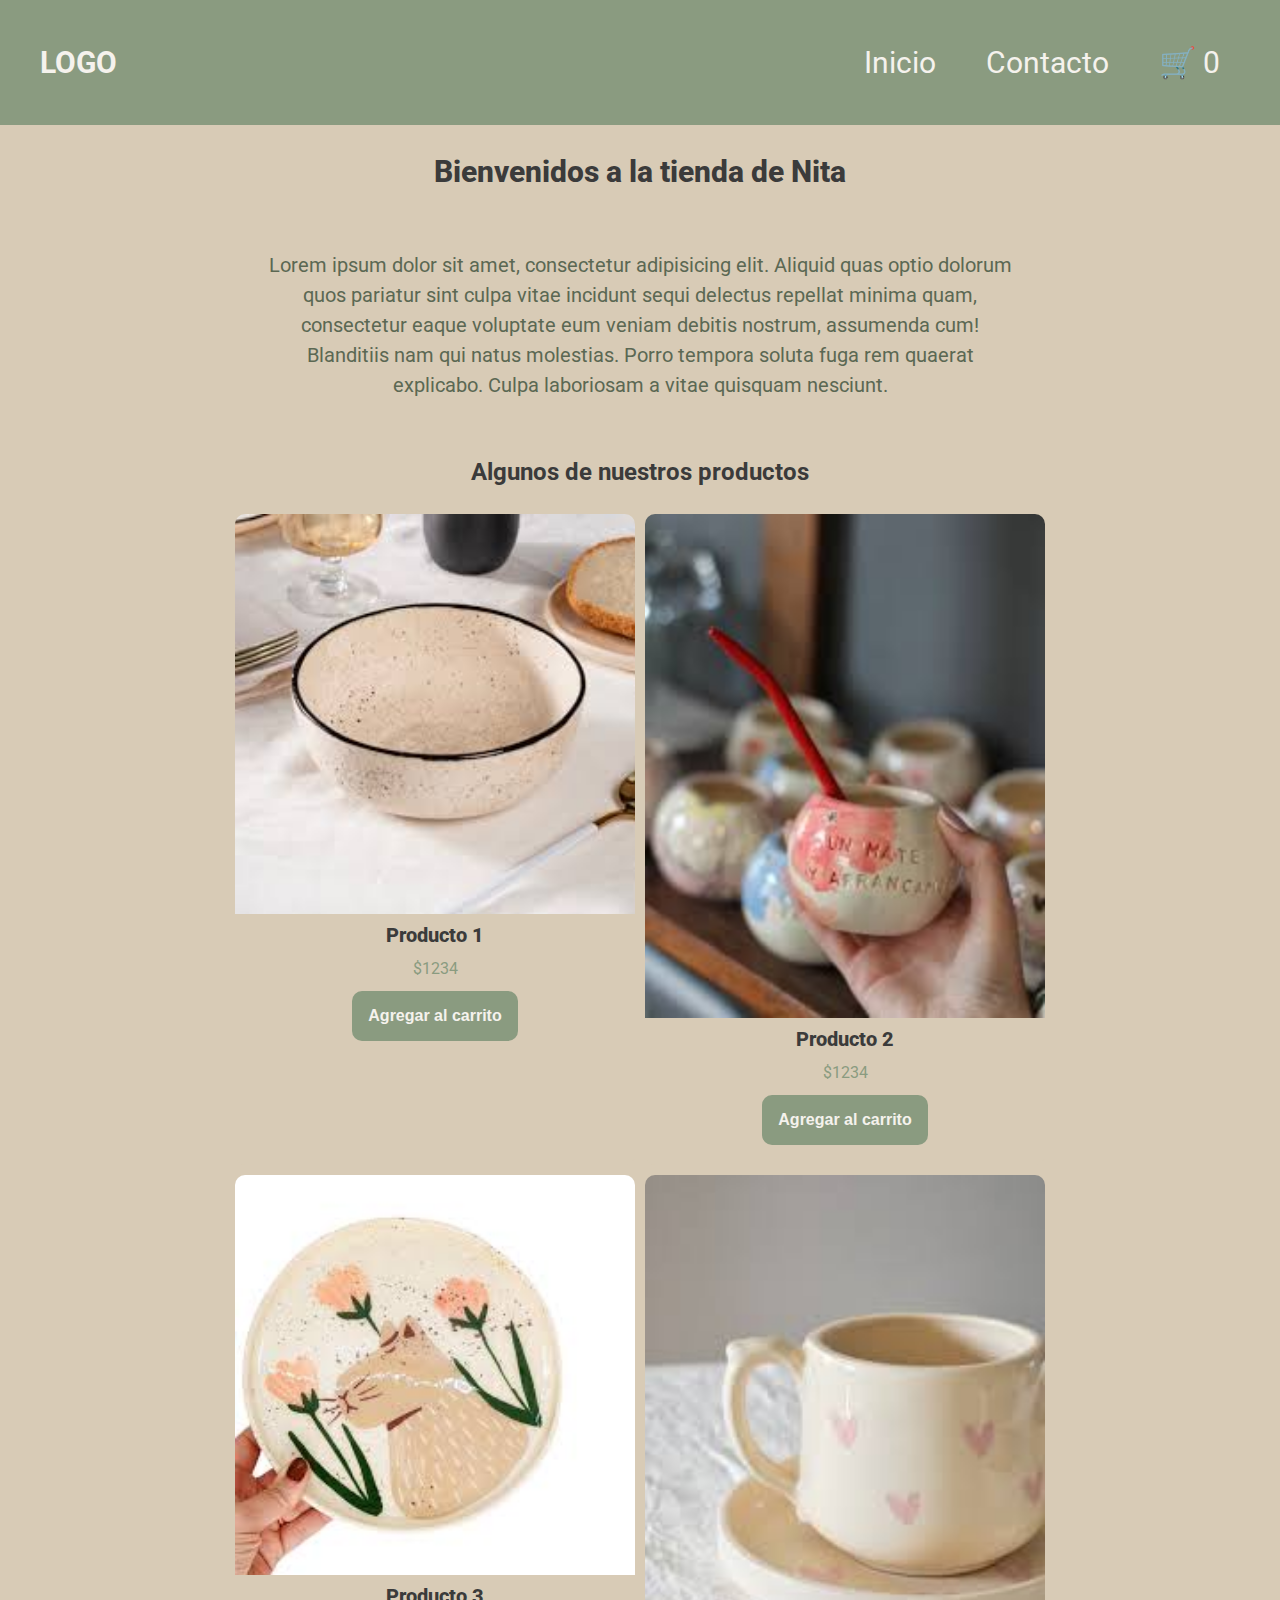
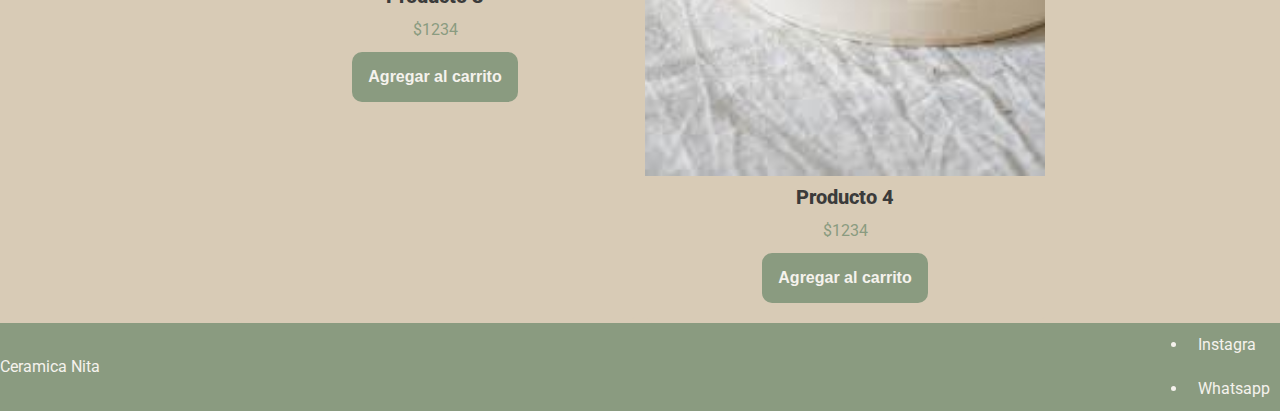
<file: index.html>
<!DOCTYPE html>
<html>
  <head>
    <meta charset="UTF-8" />
    <meta name="viewport" content="width=device-width, initial-scale=1.0" />
    <link rel="preconnect" href="https://fonts.googleapis.com" />
    <link rel="preconnect" href="https://fonts.gstatic.com" crossorigin />
    <link
      href="https://fonts.googleapis.com/css2?family=Gowun+Dodum&family=Noto+Sans+JP:wght@100..900&family=Noto+Sans+Linear+B&family=Noto+Serif+JP:wght@200..900&family=Roboto+Slab&family=Roboto:ital,wght@0,100..900;1,100..900&display=swap"
      rel="stylesheet"
    />

    <link rel="stylesheet" href="./css/style.css" />
    <title>Cerámica</title>
  </head>
  <body>
    <header>
      <div class="div-log"><a class="logo" href="./index.html">LOGO</a></div>
      <nav class="header-nav">
        <ul>
          <li>
            <a href="./index.html">Inicio</a>
          </li>
          <li>
            <a href="./pages/contacto.html">Contacto</a>
          </li>
          <li>
            <a href=" ./pages/carrito.html" class="carrito-icono">
              🛒 <span id="contador-carrito">0</span>
            </a>
          </li>
        </ul>
      </nav>
    </header>

    <main>
      <h1 class="titulo-home">Bienvenidos a la tienda de Nita</h1>
      <p class="parrafo">
        Lorem ipsum dolor sit amet, consectetur adipisicing elit. Aliquid quas
        optio dolorum quos pariatur sint culpa vitae incidunt sequi delectus
        repellat minima quam, consectetur eaque voluptate eum veniam debitis
        nostrum, assumenda cum! Blanditiis nam qui natus molestias. Porro
        tempora soluta fuga rem quaerat explicabo. Culpa laboriosam a vitae
        quisquam nesciunt.
      </p>

      <section>
        <h2 class="titulo-productos">Algunos de nuestros productos</h2>
        <div id="contenedor-tarjetas" class="contenedor-tarjetas"></div>
      </section>
    </main>
    <footer class="footer">
      <p>Ceramica Nita</p>
      <nav>
        <ul>
          <li>Instagra</li>
          <li>Whatsapp</li>
        </ul>
      </nav>
    </footer>
    <script src="./js/index.js" type="module"></script>
  </body>
</html>
</file>
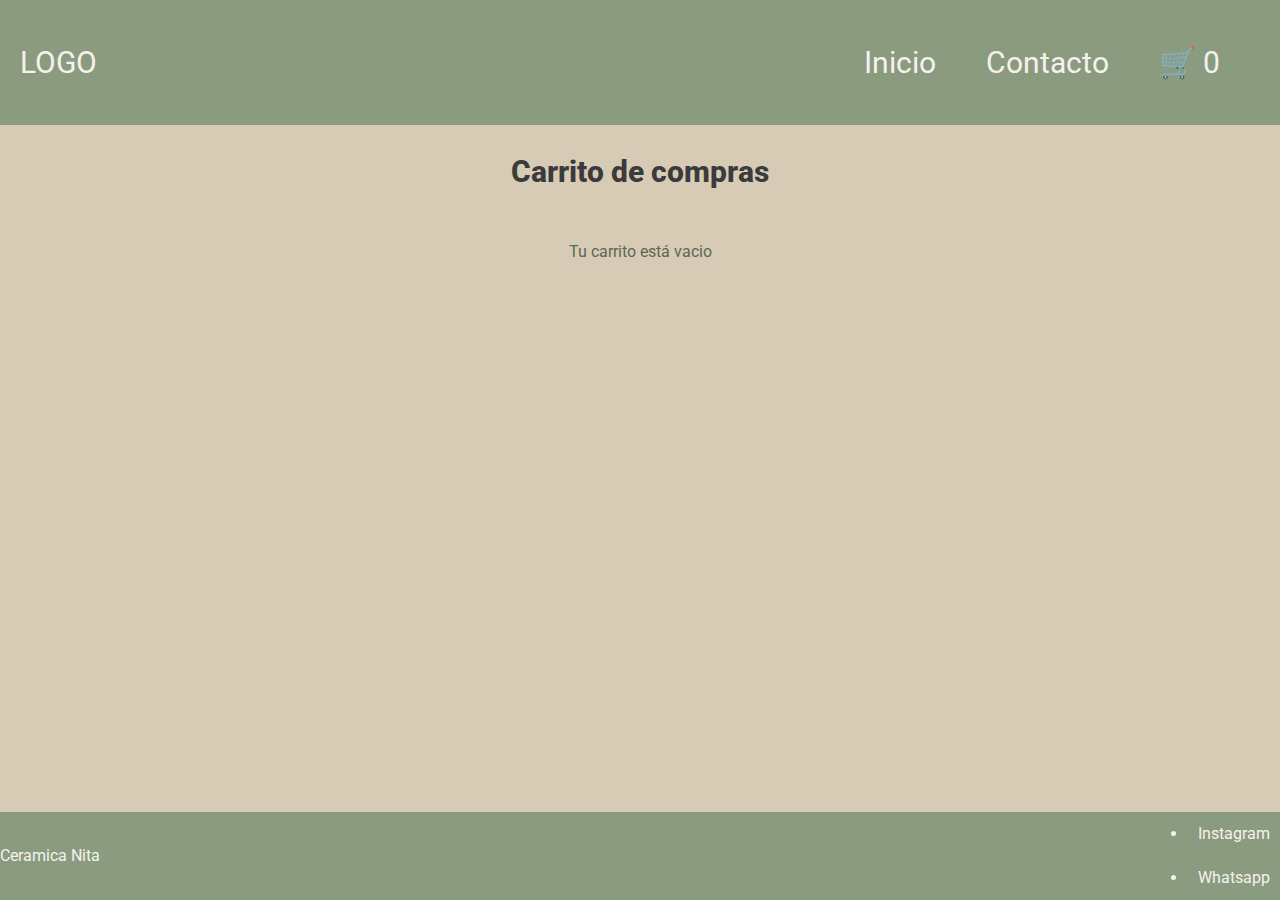
<file: pages/carrito.html>
<!DOCTYPE html>
<html>
  <head>
    <meta charset="UTF-8" />
    <meta name="viewport" content="width=device-width, initial-scale=1.0" />
    <link rel="preconnect" href="https://fonts.googleapis.com" />
    <link rel="preconnect" href="https://fonts.gstatic.com" crossorigin />
    <link
      href="https://fonts.googleapis.com/css2?family=Gowun+Dodum&family=Noto+Sans+JP:wght@100..900&family=Noto+Sans+Linear+B&family=Noto+Serif+JP:wght@200..900&family=Roboto+Slab&family=Roboto:ital,wght@0,100..900;1,100..900&display=swap"
      rel="stylesheet"
    />

    <link rel="stylesheet" href="../css/style.css" />
    <title>Cerámica</title>
  </head>
  <body>
    <header>
      <div class="div-logo"><a class="logo" href="../index.html">LOGO</a></div>
      <nav class="header-nav">
        <ul>
          <li><a href="../index.html">Inicio</a></li>
          <li><a href="./contacto.html">Contacto</a></li>
          <li>
            <a href="./carrito.html" class="carrito-icono">
              🛒 <span id="contador-carrito">0</span>
            </a>
          </li>
        </ul>
      </nav>
    </header>
    <main>
      <h1 class="titulo-home">Carrito de compras</h1>
      <section id="contenedor-carrito"></section>
      <div class="acciones-carrito" id="acciones-carrito"></div>
      <section id="resumen-carrito"></section>
    </main>
    <footer class="footer">
      <p>Ceramica Nita</p>
      <nav>
        <ul>
          <li>Instagram</li>
          <li>Whatsapp</li>
        </ul>
      </nav>
    </footer>
    <script src="../js/carrito.js" type="module"></script>
  </body>
</html>
</file>
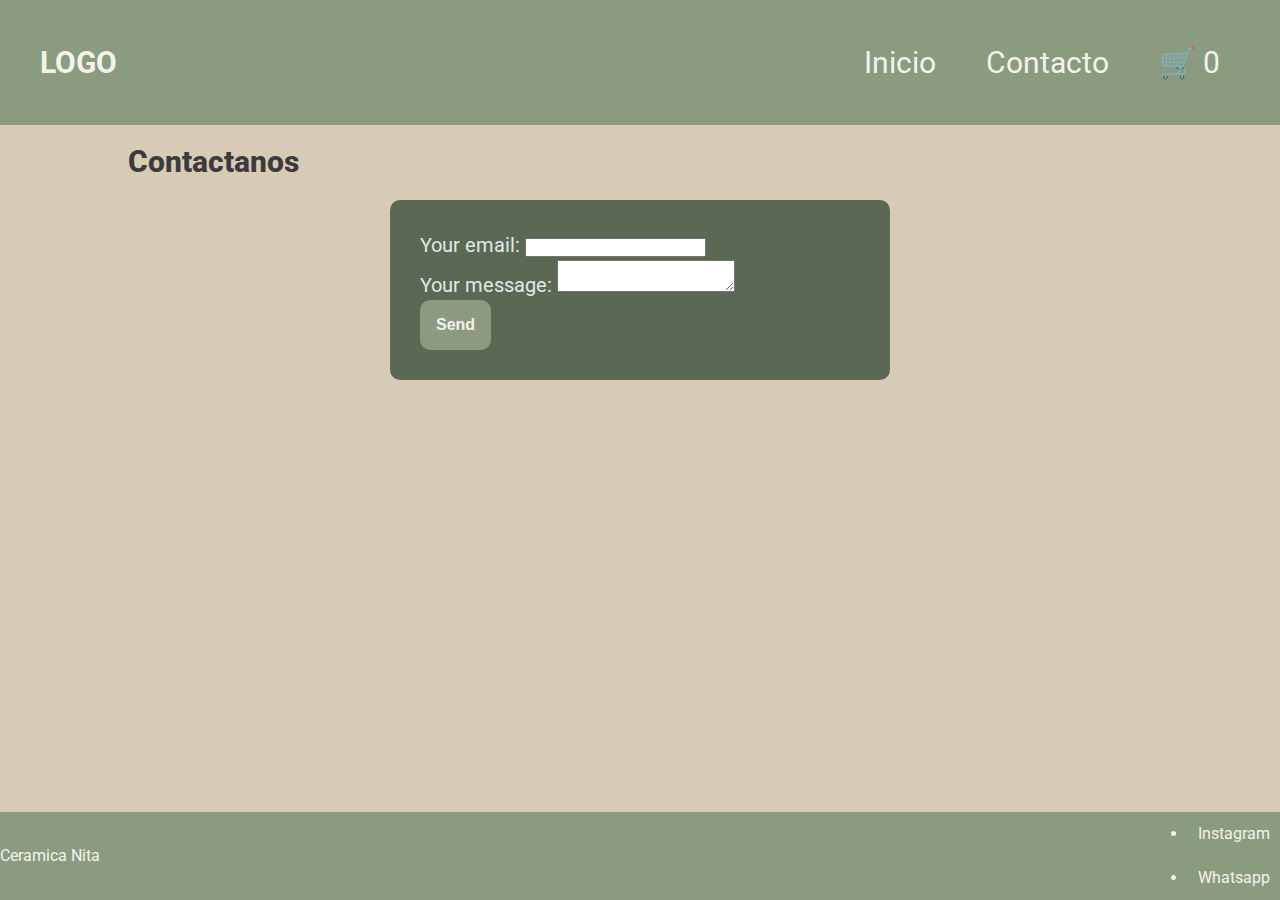
<file: pages/contacto.html>
<!DOCTYPE html>
<html>
  <head>
    <meta charset="UTF-8" />
    <meta name="viewport" content="width=device-width, initial-scale=1.0" />
    <link rel="preconnect" href="https://fonts.googleapis.com" />
    <link rel="preconnect" href="https://fonts.gstatic.com" crossorigin />
    <link
      href="https://fonts.googleapis.com/css2?family=Gowun+Dodum&family=Noto+Sans+JP:wght@100..900&family=Noto+Sans+Linear+B&family=Noto+Serif+JP:wght@200..900&family=Roboto+Slab&family=Roboto:ital,wght@0,100..900;1,100..900&display=swap"
      rel="stylesheet"
    />

    <link rel="stylesheet" href="../css/style.css" />
    <title>Cerámica</title>
  </head>
  <body>
    <header>
      <div class="div-log"><a class="logo" href="../index.html">LOGO</a></div>
      <nav class="header-nav">
        <ul>
          <li><a href="../index.html">Inicio</a></li>
          <li><a href="./contacto.html">Contacto</a></li>
          <li>
            <a href="./carrito.html" class="carrito-icono">
              🛒 <span id="contador-carrito">0</span>
            </a>
          </li>
        </ul>
      </nav>
    </header>

    <main>
      <h1 class="titulo-contacto">Contactanos</h1>

      <form
        class="form-contacto"
        action="https://formspree.io/f/mblzpybr"
        method="POST"
      >
        <div class="grupo-input">
          <label for="email"> Your email:</label>
          <input id="email" type="email" name="email" />
        </div>

        <div class="grupo-input">
          <label for="mensaje"> Your message:</label>
          <textarea id="mensaje" name="mensaje"></textarea>
        </div>
        <!-- your other form fields go here -->
        <button class="btn" type="submit">Send</button>
      </form>
    </main>
    <footer class="footer">
      <p>Ceramica Nita</p>
      <nav>
        <ul>
          <li>Instagram</li>
          <li>Whatsapp</li>
        </ul>
      </nav>
    </footer>
    <script src="../js/contacto.js" type="module"></script>
  </body>
</html>
</file>
<file: css/style.css>
* {
  margin: 0;
  padding: 0;
  box-sizing: border-box;
}

html {
  font-size: 62.5%;
}
body {
  font-family: "Roboto", sans-serif;
  font-size: 1.6rem;
  line-height: 1.5;
  background-color: #d8cbb6;
  color: #5b6853;

  display: flex;
  flex-direction: column;

  min-height: 100vh;
}

main {
  width: 80%;
  margin: auto;
  height: 100vh;

  flex: 1;
  display: flex;
  flex-direction: column;
  align-items: center;
}
h1 {
  color: #3b3b3b;
  font-size: 3rem;
  font-weight: 800;
  line-height: 1.15;
}

h2 {
  color: #3b3b3b;
  font-size: 2.4rem;
  font-weight: 700;
  line-height: 1;
}
h3 {
  color: #3b3b3b;
  font-size: 2rem;
  font-weight: 800;
  line-height: 1.15;
}

.btn {
  background-color: #8a9b80;
  color: #f5f2ed;
  border: none;
  padding: 1.6rem;
  font-size: 1.6rem;
  font-weight: bold;
  border-radius: 1rem;
  cursor: pointer;
}
/* -------------------------------------------------------------------------- */
/*                                Nuevo botones                               */
/* -------------------------------------------------------------------------- */
.btn-eliminar-carrito {
  background-color: #8a9b80;
  border: 2px solid #1d1a20;
}

.btn-vaciar-carrito {
  background-color: #8a9b80;
  color: #1d1a20;
}

.btn-vaciar-carrito:hover {
  background-color: #8a9b80;
}

header,
footer {
  background-color: #8a9b80;
  color: #f5f2ed;
  width: 100%;

  display: flex;
  justify-content: space-between;
  align-items: center;
}

.div-log {
  margin-left: 2rem;
  font-size: 3rem;
  font-weight: bold;
}

.logo,
.header-nav ul li a {
  text-decoration: none;
  font-size: 3rem;
  color: inherit;
  display: inline-block;
  padding: 2rem;
}

.header-nav {
  margin-right: 2rem;
}

.header-nav ul {
  list-style: none;
  display: flex;
  justify-content: center;
  gap: 1rem;
  margin: 2rem;
}

footer nav ul li {
  padding: 1rem;
}

/* -------------------------------------------------------------------------- */
/*                                HOME                                        */
/* -------------------------------------------------------------------------- */

.titulo-home {
  margin: 3rem 0;
}

.titulo-productos {
  text-align: center;
  margin: 3rem 0;
}

.parrafo {
  width: 80%;
  text-align: center;
  font-size: 2rem;
  padding: 3rem;
}

.contenedor-tarjetas {
  display: flex;
  justify-content: center;
  flex-wrap: wrap;
  gap: 1rem;
}

.card {
  background: #d8cbb6;
  color: #8a9b80;

  width: 40rem;
  padding-bottom: 2rem;
  border-radius: 1rem;

  overflow: hidden;

  display: flex;
  flex-direction: column;
  align-items: center;
  gap: 1rem;
}

.card img {
  width: 100%;
}

/* -------------------------------------------------------------------------- */
/*                                CONTACTO                                    */
/* -------------------------------------------------------------------------- */

.titulo-contacto {
  width: 100%;
  margin: 2rem 0;
}

.form-contacto {
  background-color: #5b6853;
  color: #e5e6e8;
  width: 100%;
  max-width: 50rem;
  font-size: 2rem;
  padding: 3rem;
  border-radius: 1rem;
}

/* -------------------------------------------------------------------------- */
/*                                Nuevo: Carrito                              */
/* ---------------------------------------------------------------------------*/

.mensaje-carrito-vacio {
  font-size: 2.5 rem;
  text-align: center;
  margin-top: 2rem;
}

.acciones-carrito {
  margin-top: 2rem;
}

/* -------------------------------------------------------------------------- */

/*                                MEDIA                                       */
/* -------------------------------------------------------------------------- */

@media (max-width: 768px) {
  header,
  footer {
    display: flex;
    flex-direction: column;
    align-items: center;
  }
  header .div-logo,
  .header-nav {
    margin: 0;
  }
  .contenedor-tarjetas {
    display: flex;
    flex-direction: column;
    align-items: center;
  }
}
</file>
